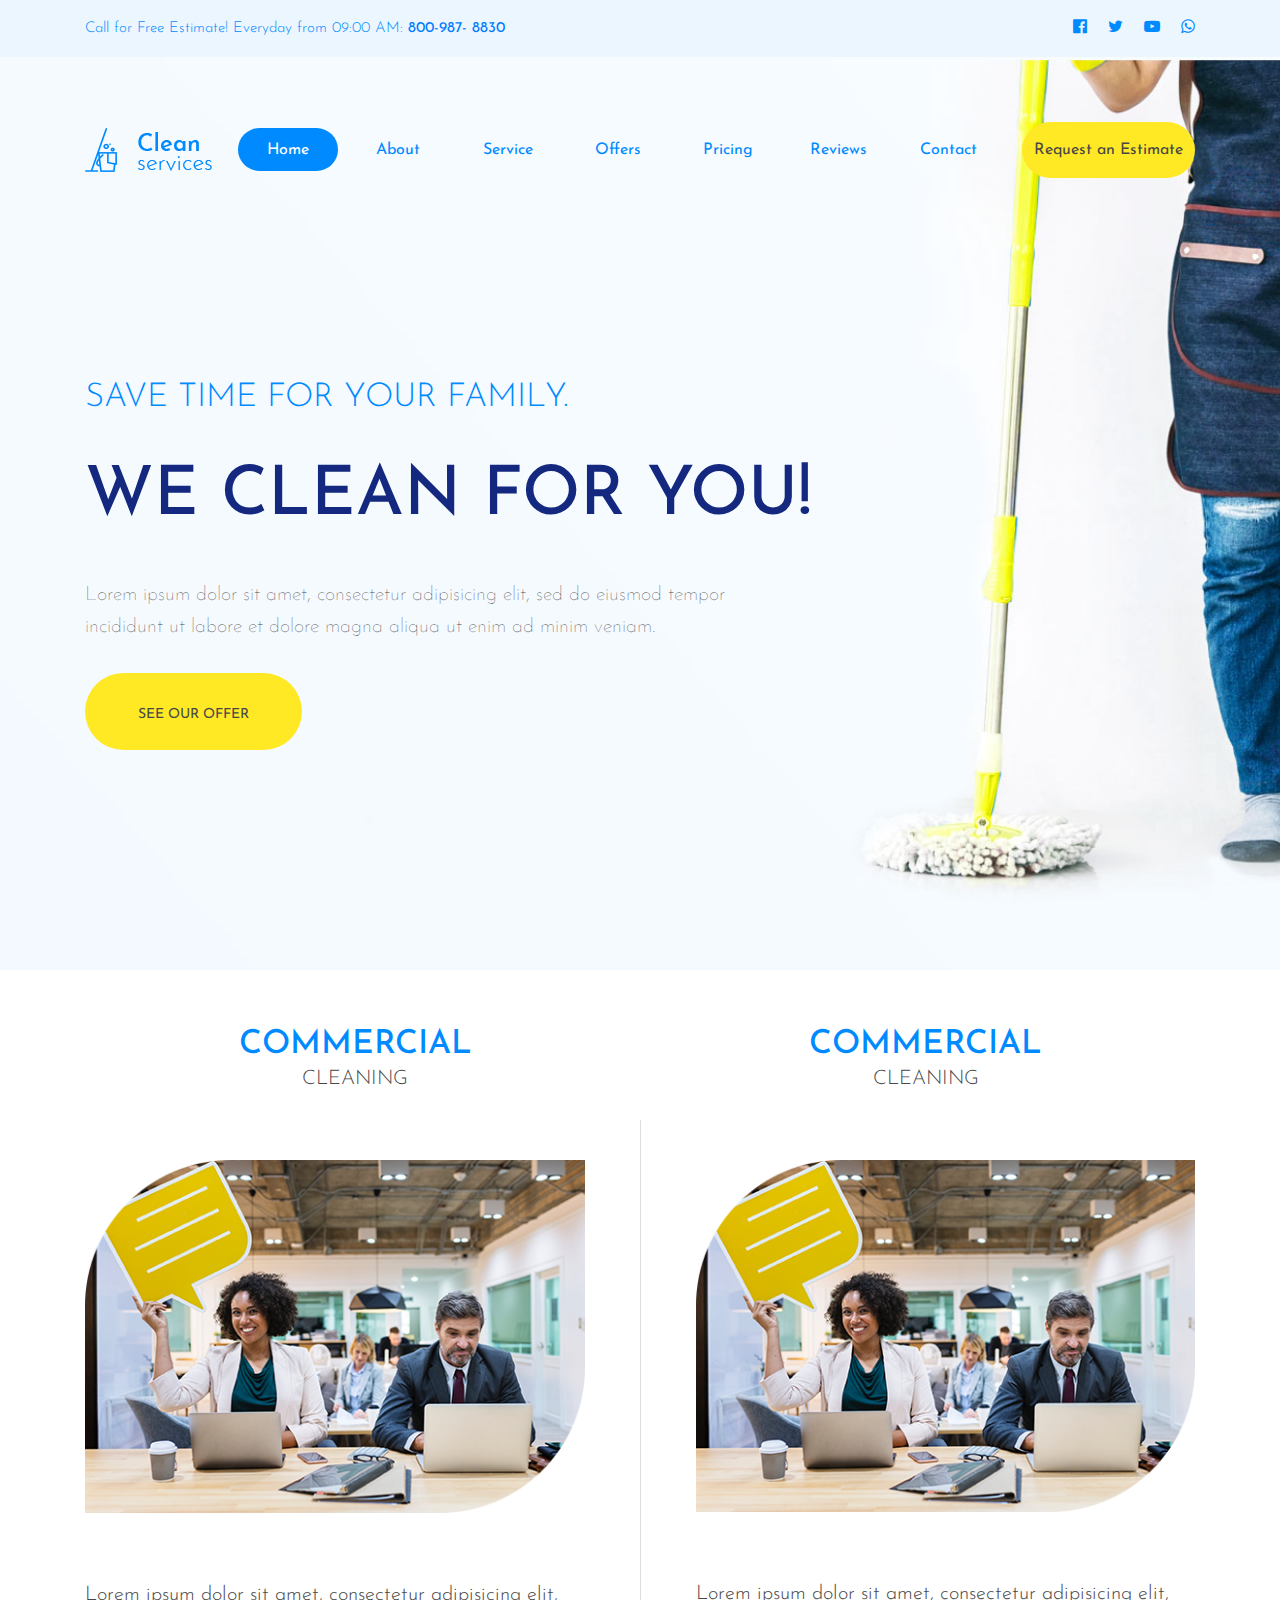
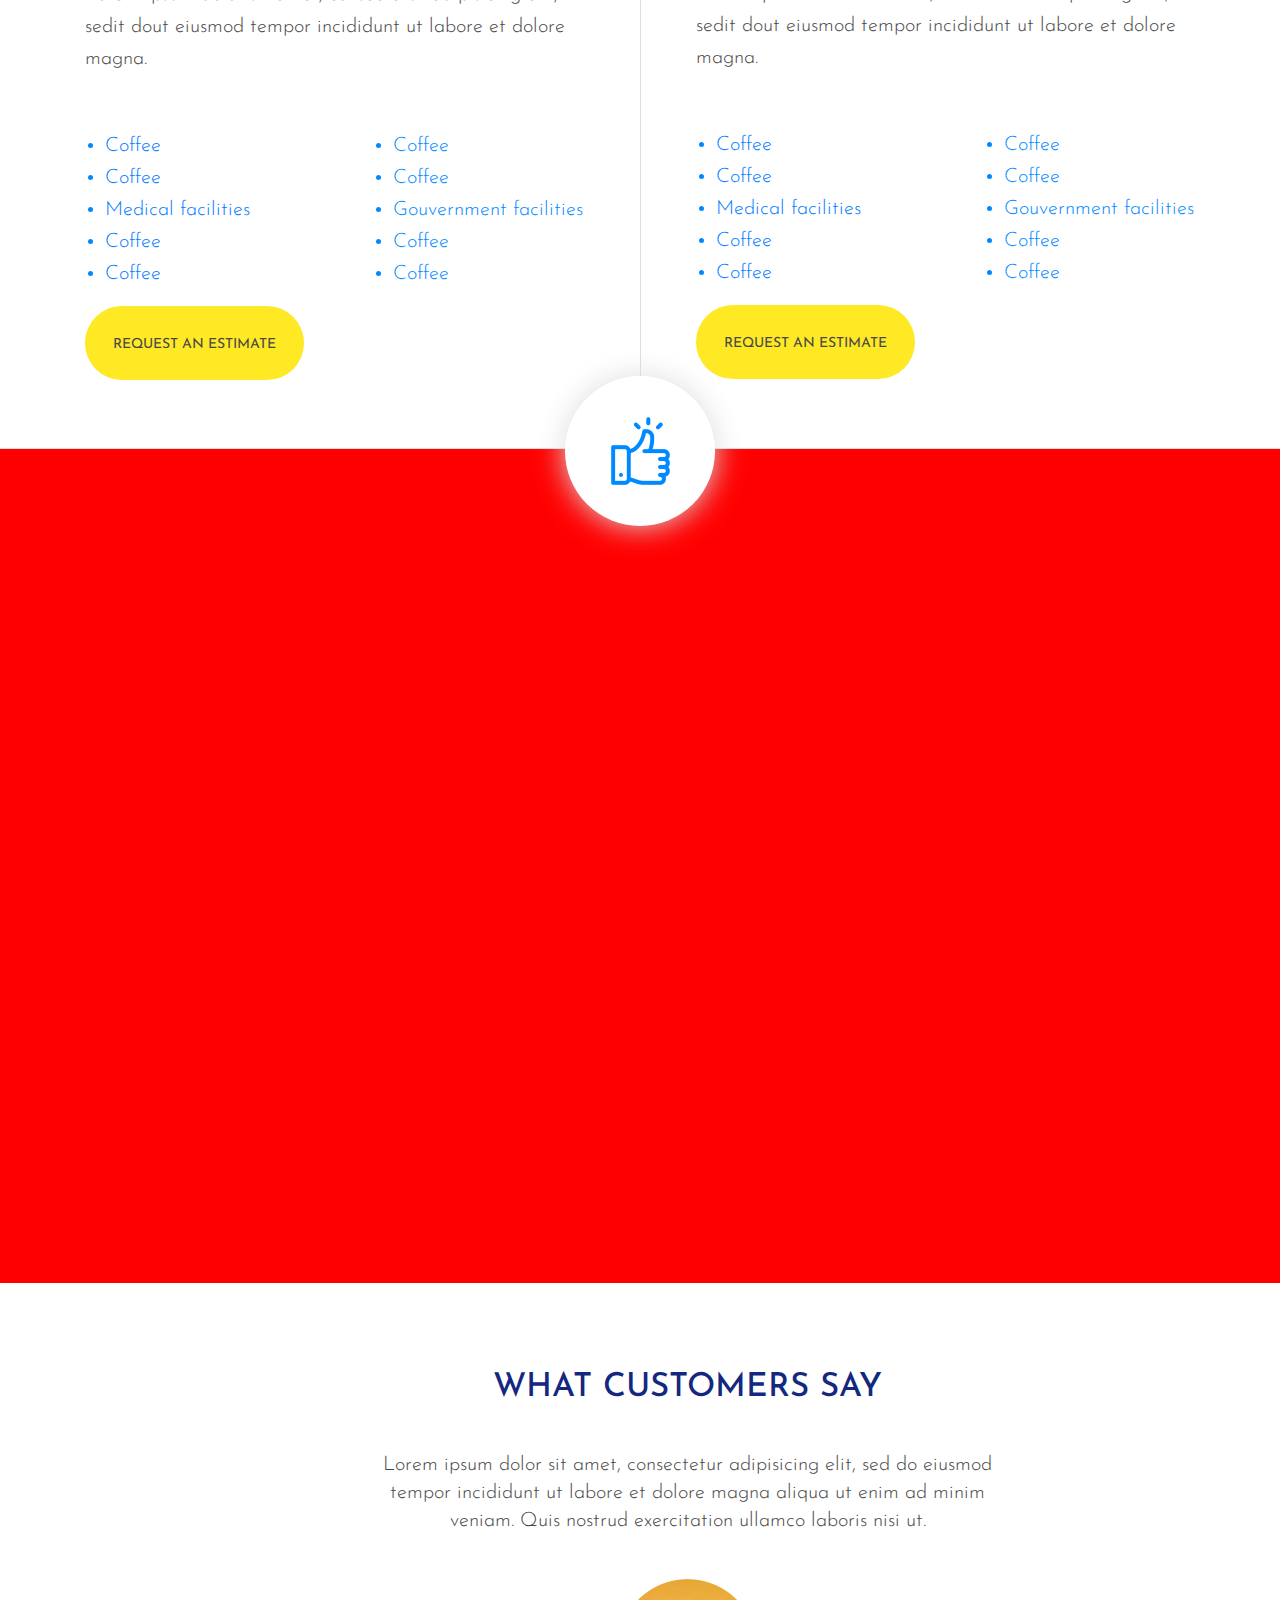
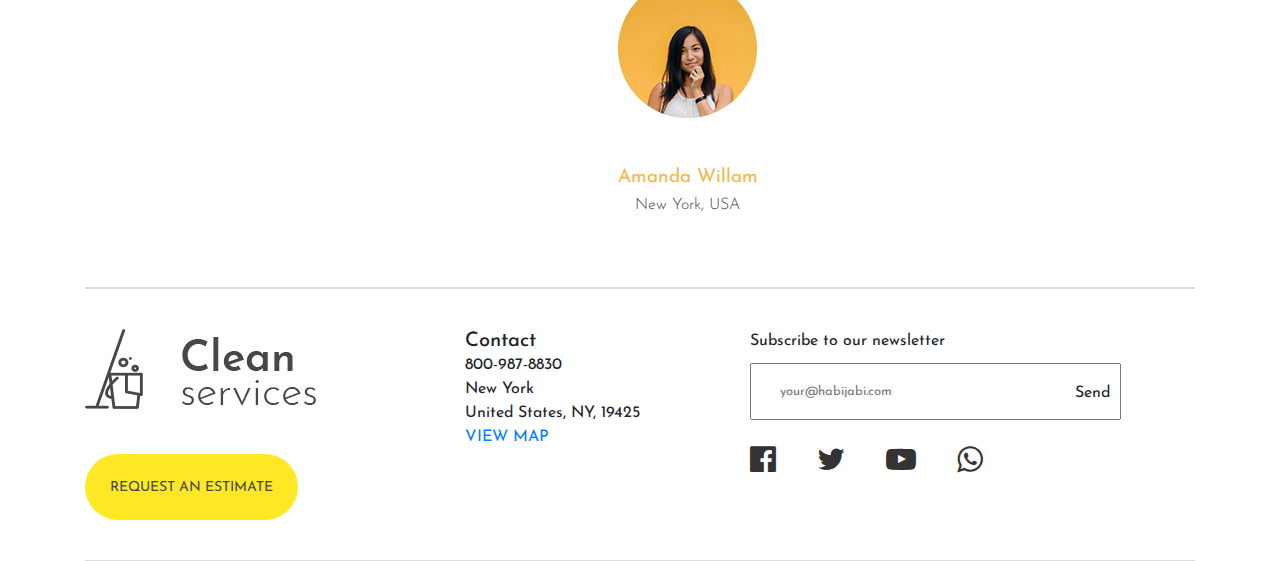
<file: web_design_project1/index.html>
<!DOCTYPE html>
<html lang="en">
	<head>
		<meta charset="UTF-8">
		<meta name="viewport" content="width=device-width, initial-scale=1.0">
		<title>Clean Serive | HTML Website</title>
		<link rel="stylesheet" href="css/font-awesome.min.css">
		<link rel="stylesheet" href="css/bootstrap.min.css">
		<link rel="stylesheet" href="css/style.css">
	</head>
	<body>
		<div class="top_bar">
			<div class="container">
				<div class="row">
					<div class="col-md-6">
						<span>Call for Free Estimate! Everyday from 09:00 AM: <a href="">800-987- 8830</a></span>
					</div>
					<div class="col-md-6">
						<div class="top_social text-right">
							<a href="#"><i class="fa fa-facebook-official" aria-hidden="true"></i></a>
							<a href="#"><i class="fa fa-twitter" aria-hidden="true"></i></a>
							<a href="#"><i class="fa fa-youtube-play" aria-hidden="true"></i></a>
							<a href="#"><i class="fa fa-whatsapp" aria-hidden="true"></i></a>
						</div>
					</div>
				</div>
			</div>
		</div>
		<!-- Topbar End -->
		<header class="header_part">
			<div class="main_menu">
				<nav class="navbar navbar-expand-lg navbar-light">
					<div class="container">
						<a class="navbar-brand" href="#">
							<img src="images/logo.png" alt="logo">
						</a>
						<button class="navbar-toggler" type="button" data-toggle="collapse" data-target="#navbarSupportedContent" aria-controls="navbarSupportedContent" aria-expanded="false" aria-label="Toggle navigation">
						<span class="navbar-toggler-icon"></span>
						</button>
						<div class="collapse navbar-collapse" id="navbarSupportedContent">
							<ul class="navbar-nav mr-auto">
								<li class="nav-item active">
									<a class="nav-link" href="#">Home <span class="sr-only">(current)</span></a>
								</li>
								<li class="nav-item">
									<a class="nav-link" href="#">About</a>
								</li>
								<li class="nav-item">
									<a class="nav-link" href="#">Service</a>
								</li>
								<li class="nav-item">
									<a class="nav-link" href="#">Offers</a>
								</li>
								<li class="nav-item"9>
									<a class="nav-link" href="#">Pricing</a>
								</li>
								
								<li class="nav-item">
									<a class="nav-link" href="#">Reviews</a>
								</li>
								<li class="nav-item">
									<a class="nav-link" href="#">Contact</a>
								</li>
							</ul>
							<form class="form-inline my-2 my-lg-0">
								<a href="#" class="req_btn my-2 my-sm-0" type="submit">Request an Estimate</a>
							</form>
						</div>
					</div>
				</nav>
			</div>
			<div class="header_content">
				<div class="container">
					<h2>SAVE TIME FOR YOUR FAMILY.</h2>
					<h1>WE CLEAN FOR YOU!</h1>
					<p>Lorem ipsum dolor sit amet, consectetur adipisicing elit, sed do eiusmod tempor <br>incididunt ut labore et dolore magna aliqua ut enim ad minim veniam.</p>
					<a class="offer_btn" href="#">SEE OUR OFFER</a>
				</div>
			</div>
		</header>
		<!-- Header Complete -->
		<section class="about_part">
			<div class="container">
				<div class="row">
					<div class="col-md-6 ">
						<div class="about_left_item ">
							<div class="ab_common_heading text-center">
								<h2>COMMERCIAL</h2>
								<span>CLEANING</span>
							</div>
							<div class="ab-con pad_right">
								<img class="img-fluid w-100" src="images/about-left.png" alt="ableft">
								<p>Lorem ipsum dolor sit amet, consectetur adipisicing elit, sedit dout eiusmod tempor incididunt ut labore et dolore magna.</p>
								<div class="abou_menu">
									
									<div class="row">
										<div class="col-md-6">
											<ul class="ableft_menu">
												<li><a href="#">Coffee</a></li>
												<li><a href="#">Coffee</a></li>
												<li><a href="#">Medical facilities</a></li>
												<li><a href="#">Coffee</a></li>
												<li><a href="#">Coffee</a></li>
												
											</ul>
										</div>
										<div class="col-md-6">
											<ul class="abright_menu">
												<li><a href="#">Coffee</a></li>
												<li><a href="#">Coffee</a></li>
												<li><a href="#">Gouvernment facilities</a></li>
												<li><a href="#">Coffee</a></li>
												<li><a href="#">Coffee</a></li>
												
											</ul>
										</div>
									</div>
								</div>
								<div class="about_btn">
									<a href="#" class="req_btn my-2 my-sm-0" type="submit">Request an Estimate</a>
								</div>
							</div>
						</div>
					</div>
					<div class="col-md-6 pl-3">
						<div class="about_left_item">
							<div class="ab_common_heading text-center">
								<h2>COMMERCIAL</h2>
								<span>CLEANING</span>
							</div>
							<div class="ab-con pad_left">
								<img class="img-fluid w-100" src="images/about-left.png" alt="ableft">
								<p>Lorem ipsum dolor sit amet, consectetur adipisicing elit, sedit dout eiusmod tempor incididunt ut labore et dolore magna.</p>
								<div class="abou_menu">
									
									<div class="row">
										<div class="col-md-6">
											<ul class="ableft_menu">
												<li><a href="#">Coffee</a></li>
												<li><a href="#">Coffee</a></li>
												<li><a href="#">Medical facilities</a></li>
												<li><a href="#">Coffee</a></li>
												<li><a href="#">Coffee</a></li>
												
											</ul>
										</div>
										<div class="col-md-6">
											<ul class="abright_menu">
												<li><a href="#">Coffee</a></li>
												<li><a href="#">Coffee</a></li>
												<li><a href="#">Gouvernment facilities</a></li>
												<li><a href="#">Coffee</a></li>
												<li><a href="#">Coffee</a></li>
												
											</ul>
										</div>
									</div>
								</div>
								<div class="about_btn">
									<a href="#" class="req_btn my-2 my-sm-0" type="submit">Request an Estimate</a>
								</div>
							</div>
						</div>
					</div>
				</div>
				<div class="boder_right"></div>
				<div class="like_icon">
					<img src="images/like-icon.png" alt="">
				</div>
			</div>
		</section>

		<!-- About End -->
		<section class="why_part">
			
		</section>

		<!-- Testimonial Part Start -->
		<section class="testimonial_part">
			<div class="testi_overlay">
				<div class="container">
					<div class="row">
						<div class="col-md-7 offset-md-3">
							<div class="testi_part">
								<h2>WHAT CUSTOMERS SAY</h2>
								<p>Lorem ipsum dolor sit amet, consectetur adipisicing elit, sed do eiusmod tempor incididunt ut labore et dolore magna aliqua ut enim ad minim veniam. Quis nostrud exercitation ullamco laboris nisi ut.</p>
								<div class="testi_info">
									<img src="images/testimonials.png" alt="testimonials">
									<a href="#">Amanda Willam</a>
									<span>New York, USA</span>
								</div>
							</div>
						</div>
					</div>
				</div>
			</div>
		</section>

		<footer>
			<div class="container">
				<div class="ftop">
					<div class="row">
						<div class="col-md-4">
							<div class="f_left">
								<img src="images/flogo.png" alt="">
								<a class="frbtn" href="">Request an Estimate</a>
							</form>
							</div>
						</div>
						<div class="col-md-3">
							<div class="fcontact">
								<h5>Contact</h5>
								<span>
									800-987-8830 <br>
									New York <br>
									United States, NY, 19425 <br>
									<a href="">VIEW MAP</a>
								</span>
							</div>
						</div>
						<div class="col-md-5">
							<div class="f_right">
								<span>Subscribe to our newsletter</span><br>
								<span class="pttttt">Send</span>
								<input type="text" placeholder="your@habijabi.com">
								<div class="social">
									<a href="#"><i class="fa fa-facebook-official" aria-hidden="true"></i></a>
									<a href="#"><i class="fa fa-twitter" aria-hidden="true"></i></a>
									<a href="#"><i class="fa fa-youtube-play" aria-hidden="true"></i></a>
									<a href="#"><i class="fa fa-whatsapp" aria-hidden="true"></i></a>
								</div>
							</div>
						</div>
					</div>
				</div>
				<div class="fbtm"></div>
			</div>
		</footer>	


		<!-- Optional JS -->
		<script src="js/jquery-3.5.1.min.js"></script>
		<script src="js/popper.min.js"></script>
		<script src="js/bootstrap.min.js"></script>
	</body>
</html>
</file>
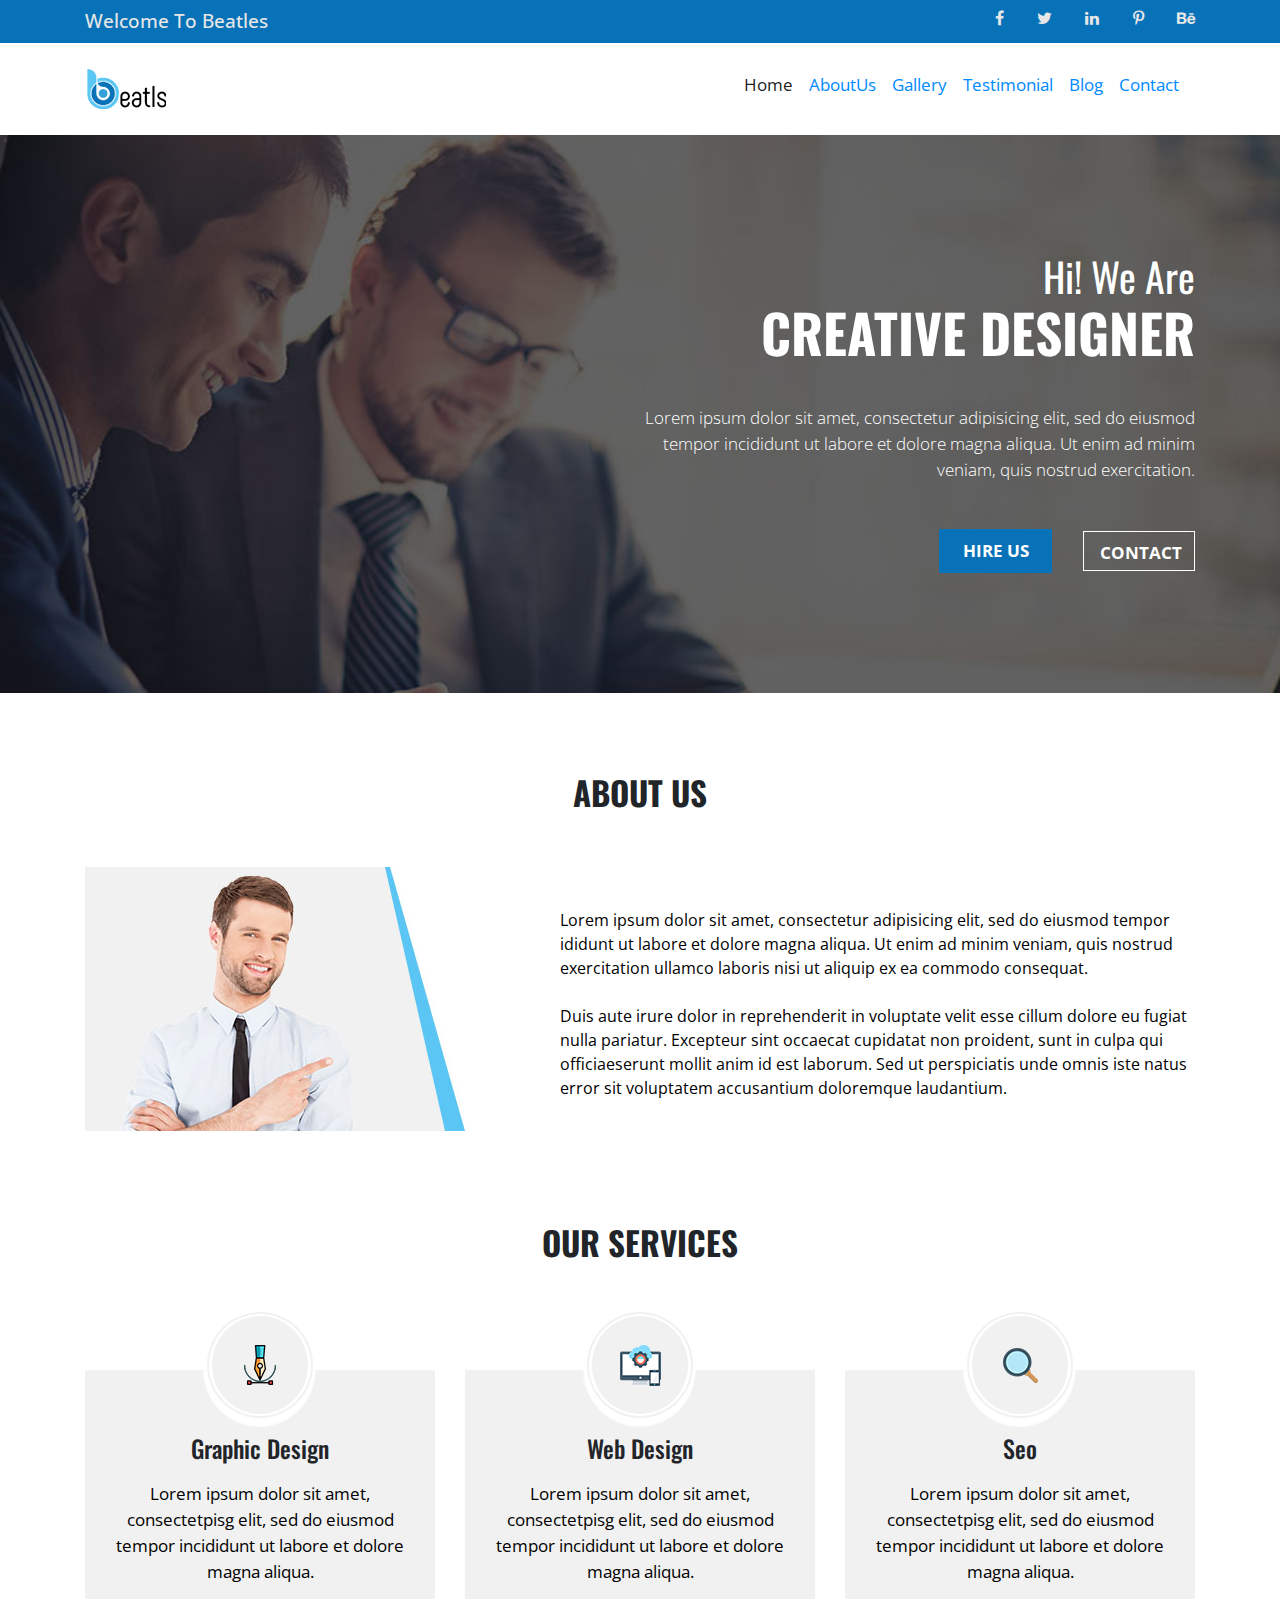
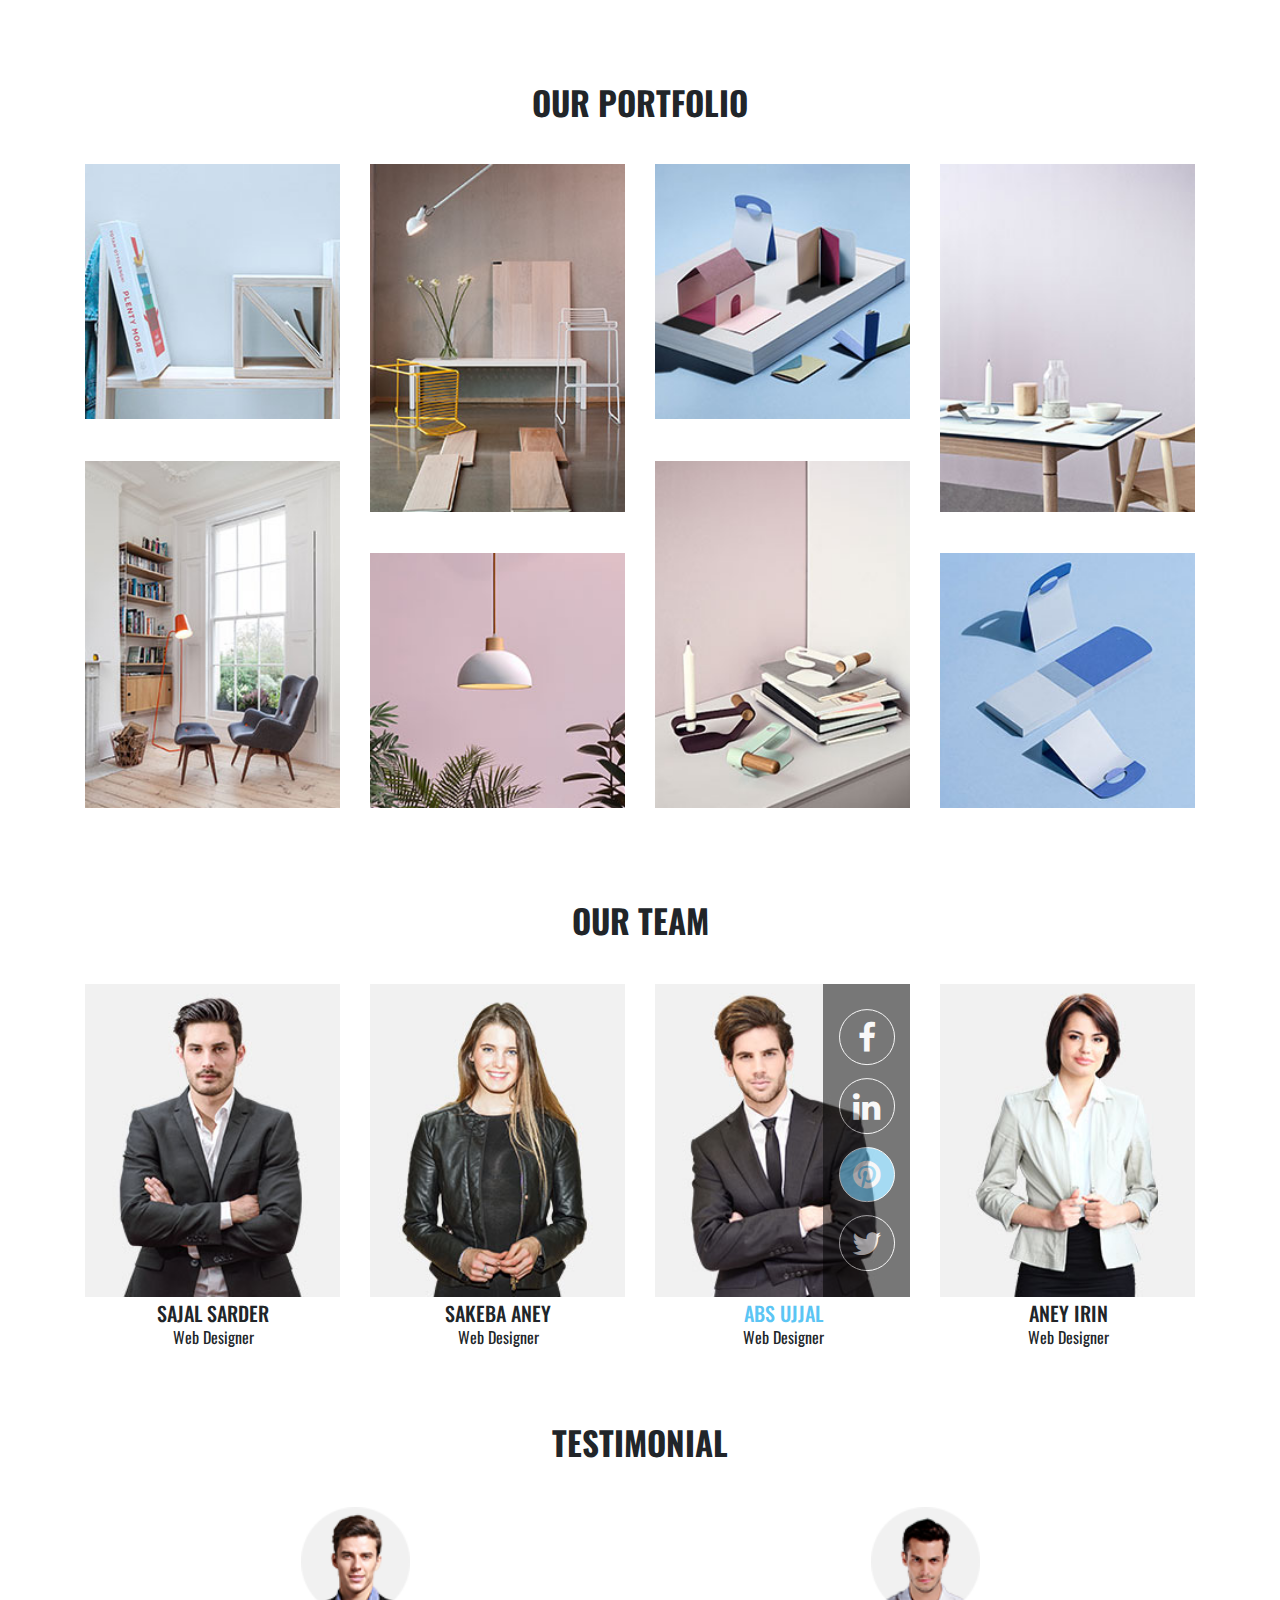
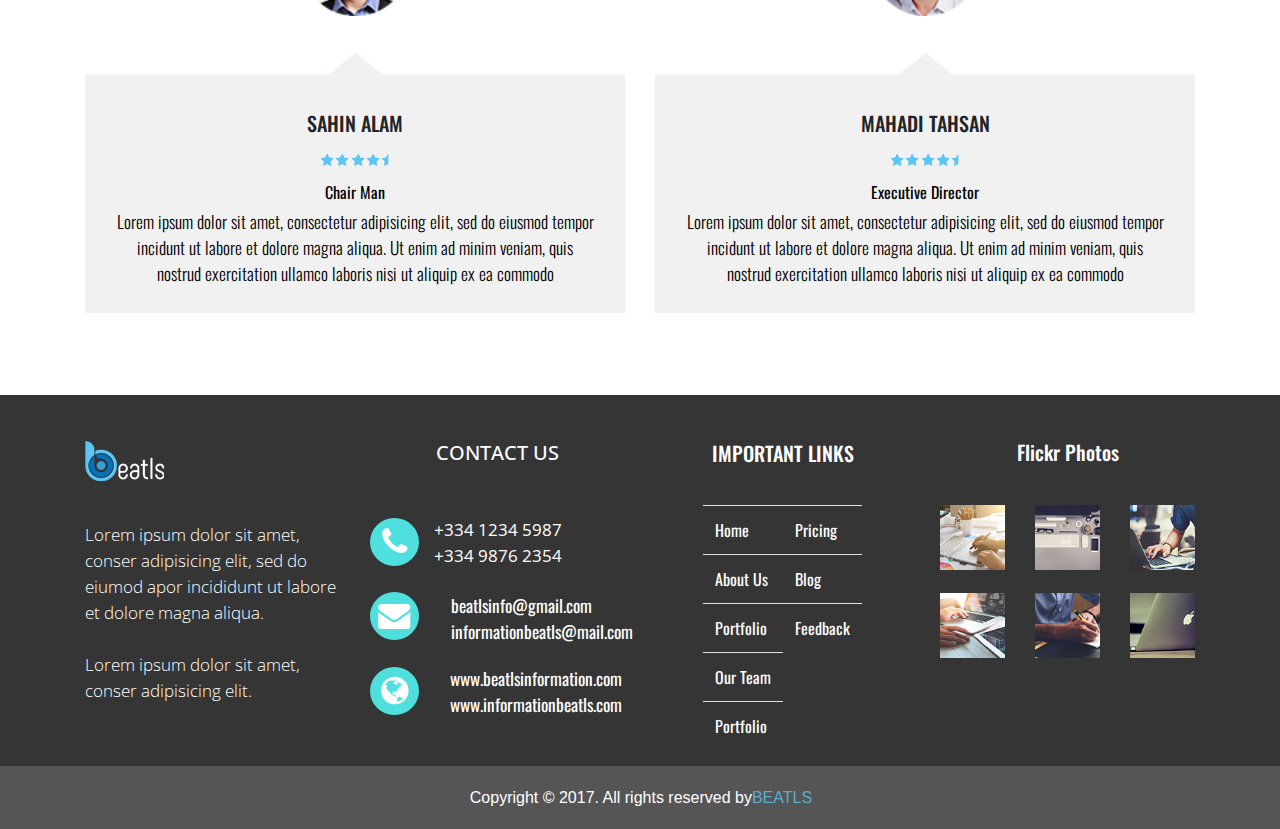
<file: web_design_project2/index.html>
<!DOCTYPE html>
<html lang="en">
  <head>
    <!-- Required meta tags -->
    <meta charset="utf-8">
    <meta name="viewport" content="width=device-width, initial-scale=1, shrink-to-fit=no">

    <!-- Bootstrap CSS -->
    <link href="https://fonts.googleapis.com/css2?family=Open+Sans:wght@300;400&family=Oswald:wght@300;400;500&display=swap" rel="stylesheet">
    <link href="https://fonts.googleapis.com/css2?family=Oswald:wght@700&display=swap" rel="stylesheet">
     
    <link rel="stylesheet" href="css/bootstrap.min.css">
    <link rel="stylesheet" href="css/font-awesome.min.css">
    <link href="https://fonts.googleapis.com/css2?family=Oswald:wght@500&display=swap" rel="stylesheet">
     <link rel="stylesheet" href="css/responsive.css">
    
    <link rel="stylesheet" href="css/style.css">

    <title>WebProject</title>
  </head>
  <body>
    <!-- topbar start -->
    
      <div class="top_bar">
        <div class="container">
         <div class="row">
           <div class="col-md-6">
             <div class="welcome welcome1">
               <h6>Welcome To Beatles</h6>
             </div>
           </div>
           <!--  -->
                
           <!--  -->
             <div class="col-md-6">
              <div class="top_icons text-right chuka">
                <i class="fa fa-facebook" aria-hidden="true"></i>
                <i class="fa fa-twitter" aria-hidden="true"></i>
                  <i class="fa fa-linkedin linkedin active" aria-hidden="true"></i>
                
                <i class="fa fa-pinterest-p" aria-hidden="true"></i>
                <i class="fa fa-behance" aria-hidden="true"></i>

              </div> 
            </div>

         </div>
        </div>
       
      </div>
   
   <!-- top bar end -->

   <!-- menu bar start -->
             <header class="header_part">
      <div class="main_menu">
        <nav class="navbar navbar-expand-lg navbar-light">
          <div class="container">
            <div class="row">
              <div class="col-md-6">
            <a class="navbar-brand ll" href="#">
              <img src="images/logo.png" alt="logo">
            </a>
            <button class="navbar-toggler" type="button" data-toggle="collapse" data-target="#navbarSupportedContent" aria-controls="navbarSupportedContent" aria-expanded="false" aria-label="Toggle navigation">
            <span class="navbar-toggler-icon"></span>
            </button>
            </div>
            <div class="col-md-6">
            <div class="collapse navbar-collapse jj " id="navbarSupportedContent">
              <ul class="navbar-nav ">
                <li class="nav-item active ">
                  <a class="nav-link" href="#">Home <span class="sr-only">(current)</span></a>
                </li>
                <li class="nav-item">
                  <a class="nav-link" href="#">AboutUs</a>
                </li>
                <li class="nav-item">
                  <a class="nav-link" href="#">Gallery</a>
                </li>
                <li class="nav-item">
                  <a class="nav-link" href="#">Testimonial</a>
                </li>
                <li class="nav-item">
                  <a class="nav-link" href="#">Blog</a>
                </li>
                
                <li class="nav-item">
                  <a class="nav-link " href="#">Contact</a>
                </li>
               
              </ul>
             
              </div>
            </div>
            </div>
          </div>
        </nav>
      </div>
    </header>
   
    <!-- menu bar end -->
    <!-- banner start -->
    <div class="banner">
      <div class="uu">
    <div class="container">
     <div class="slider">
        <h2>Hi! We Are</h2>
        <h1>CREATIVE DESIGNER</h1>
         <p>Lorem ipsum dolor sit amet, consectetur adipisicing elit, sed do eiusmod <br>tempor incididunt ut labore et dolore magna aliqua. Ut enim ad minim <br>veniam, quis nostrud exercitation.</p> 
         <div class="button">
           <button type="button" class="btn btn-primary btn-lg change">HIRE US</button>
<button type="button" class="btn btn-secondary btn-lg">CONTACT</button>
         </div>
         </div> 
          </div>
         </div>
         </div>
       
     


        <!-- banner end -->
        <!-- about us start -->
        <section class="about_us ">
          <h2>ABOUT US</h2>
        <div class="container">
          <div class="row">
            <div class="col-md-5">
              <div class="hey_buddy  ">
                <img src="images/buddy.jpg " class="us" alt="">
              </div>
              
            </div>
            <div class="col-md-7">
              <div class="text_about text_about1">
                <p>
                  Lorem ipsum dolor sit amet, consectetur adipisicing elit, sed do eiusmod tempor ididunt ut labore et dolore magna aliqua. Ut enim ad minim veniam, quis nostrud exercitation ullamco laboris nisi ut aliquip ex ea commodo consequat.<br><br>

Duis aute irure dolor in reprehenderit in voluptate velit esse cillum dolore eu fugiat nulla pariatur. Excepteur sint occaecat cupidatat non proident, sunt in culpa qui officiaeserunt mollit anim id est laborum. Sed ut perspiciatis unde omnis iste natus error sit voluptatem accusantium doloremque laudantium.
                </p>
              </div>
            </div>
          </div>
        </div>
       
        </section>
                <!-- about us end -->
   <!-- our services start -->
   <div class="our_services"> 
    <h2>OUR SERVICES</h2>
    <div class="container"> 
      <div class="row"> 
<div class="col-lg-4 col-md-4 col-sm-12"> 
  <div class="goltu11  g__change uiu">
 <div class="goltu1"> 
   <div class="elipse1">
     <div class="box">
       <img src="images/icon1.png" alt="">
     </div>
   </div>
   
 </div>
 <div class="graphic"> 
<h4>Graphic Design</h4>
   <p >Lorem ipsum dolor sit amet, consectetpisg elit, sed do eiusmod tempor incididunt ut labore et dolore magna aliqua.</p>
  
 </div> 
 </div>
</div>
<div class="col-lg-4 col-md-4 col-sm-12"> 
   <div class="goltu22 g__change uiu"> 
 <div class="goltu2 "> 
   <div class="elipse2">
     <div class="box1">
        <img src="images/icon2.png" alt="">
     </div>
   </div>
   
 </div>
 <div class="web"> 
<h4>Web Design</h4>
   <p>Lorem ipsum dolor sit amet, consectetpisg elit, sed do eiusmod tempor incididunt ut labore et dolore magna aliqua.</p>
  
 </div> 
</div>
</div>
<div class="col-lg-4 col-md-4 col-sm-12">
 <div class="goltu33 g__change kkr uiu"> 
 <div class="goltu3"> 
   <div class="elipse3">
     <div class="box2">
       <img src="images/icon3.png" alt="">
     </div>
   </div>
   
 </div>
 <div class="seo"> 
<h4>Seo</h4>
   <p>Lorem ipsum dolor sit amet, consectetpisg elit, sed do eiusmod tempor incididunt ut labore et dolore magna aliqua.
   </p>
  
 </div> 
</div>
</div>
</div>
</div>
</div>
             

                  <!-- our services end -->
<!-- Our portfolio start -->
<div class="our_portfolio">
  <h2>OUR PORTFOLIO</h2>
 
 
  <div class="container">
    <div class="row">
      <div class="col-lg-3 col-md-6">

   <div align="center">
    <div>
        <div class="port">
            <img class="img-fluid w-100" src="images/pic1.jpg" alt="Avatar" class="image">
            <div class="overlay overlayTop lkl iuy" >
                <div class="text">
                  <img  class="img-fluid w-100" src="images/iconhover.png" alt="">
                </div>
            </div>
        </div>
        
    </div>

</div>
      </div>
      <div class="col-lg-3 col-md-6">
        <div align="center">
    
    <div>
        <div class="port">
            <img class="img-fluid w-100" src="images/pic3.jpg" alt="Avatar" class="image">
            <div class="overlay overlayTop overlayTop1 trt trt1 trt2" >
                <div class="text">
                  <img  class="img-fluid w-100" src="images/iconhover.png" alt="">
                </div>
            </div>
        </div>
        
    </div>

</div>
      </div>
        <div class="col-lg-3 col-md-6">
          
          <div align="center">
    
    <div>
        <div class="port">
            <img class="img-fluid w-100" src="images/pic5.jpg" alt="Avatar" class="image">
            <div class="overlay overlayTop overlaychange" >
                <div class="text">
                  <img  class="img-fluid w-100" src="images/iconhover.png" alt="">
                </div>
            </div>
        </div>
        
    </div>

</div>

        </div>
        <div class="col-lg-3 col-md-6">
          <div align="center">
    
    <div>
        <div class="port">
            <img class="img-fluid w-100" src="images/pic-7.jpg" alt="Avatar" class="image">
            <div class="overlay overlayTop overlayTop1 overlaych" >
                <div class="text">
                  <img  class="img-fluid w-100" src="images/iconhover.png" alt="">
                </div>
            </div>
        </div>
        
    </div>

</div>
        </div>
     
</div>
  <div class="row">
    
    <div class="col-lg-3 col-md-6">
      <div align="center">
    
    <div>
        <div class="port">
            <img class="img-fluid w-100 change1" src="images/pic2.jpg" alt="Avatar" class="image">
            <div class="overlay overlayTop overlayTop2 overlaych1" >
                <div class="text">
                  <img  class="img-fluid w-100" src="images/iconhover.png" alt="">
                </div>
            </div>
        </div>
        
    </div>

</div>
    </div>
    
    <div class="col-lg-3 col-md-6">
     <div align="center">
    
    <div>
        <div class="port">
            <img class="img-fluid w-100" src="images/pic4.jpg" alt="Avatar" class="image">
            <div class="overlay overlayTop overy" >
                <div class="text">
                  <img  class="img-fluid w-100" src="images/iconhover.png" alt="">
                </div>
            </div>
        </div>
        
    </div>

</div>
    </div>
    <div class="col-lg-3 col-md-6">
      <div align="center">
    
    <div>
        <div class="port">
            <img class="img-fluid w-100 change1" src="images/pic-6.jpg" alt="Avatar" class="image">
            <div class="overlay  overlayTop2  overlaych1" >
                <div class="text">
                  <img  class="img-fluid w-100" src="images/iconhover.png" alt="">
                </div>
            </div>
        </div>
        
    </div>

</div>
    </div>
    <div class="col-lg-3 col-md-6">
      <div align="center">
    
    <div>
        <div class="port">
            <img class="img-fluid w-100" src="images/pic-8.jpg" alt="Avatar" class="image">
            <div class="overlay overlayTop overlaychange overy" >
                <div class="text">
                  <img  class="img-fluid w-100" src="images/iconhover.png" alt="">
                </div>
            </div>
        </div>
        
    </div>

</div>
    </div>
  </div>
    </div>
  </div>

<!-- Our portfolio end -->
<!-- our team start -->
 <div class="our_team" id="oo">
  <h2>OUR TEAM</h2>
   
  <div class="container">
    <div class="row">
      <div class=" col-lg-3 col-md-6 col-sm-6 col-12">
        <div align="center">
    <div>
        
        <div class="describe ">
            <img class="img-fluid w-100" src="images/member1.jpg" alt="Avatar" class="image">
            <div class="overlay overlayRight over1">
                 <div class="text ">
                  <div class="kk1 mm">
                    <div class="crcll1 ">
                    </div>
                     <div class="ut">
                       <i class="fa fa-facebook fa-2x" aria-hidden="true"></i>
                       </div>
                     </div>
                     <div class="kk1 jj ">
                        <div class="crcll1 ">
                    </div>
                     <div class="ut">
                       <i class="fa fa-linkedin fa-2x " aria-hidden="true"></i>
                       </div>
                       </div>
                       <div class="kk1 ll">
                        <div class="crcll1   pinta">
                    </div>
                     <div class="ut">
                       <i class="fa fa-pinterest fa-2x " aria-hidden="true"></i>
                       </div>
                       </div>
                       <div class="kk1 vv">
                        <div class="crcll1 ">
                    </div>
                     <div class="ut">
                       <i class="fa fa-twitter fa-2x" aria-hidden="true"></i>
                       </div>
                     </div>
                     </div>

            </div>
            <h5>SAJAL SARDER</h5>
             <span>Web Designer</span>
        </div> 
</div>
<div>   
</div>
</div>
         
        
       
      </div>
      <div class="col-lg-3 col-md-6 col-sm-6 col-12">
               <div align="center" >
    <div>
        
        <div class="describe active">
            <img  class="img-fluid w-100" src="images/member2.jpg" alt="Avatar" class="image">
            <div class="overlay overlayRight over1">
                <div class="text ">
                  <div class="kk1 mm">
                    <div class="crcll1 ">
                    </div>
                     <div class="ut">
                       <i class="fa fa-facebook fa-2x" aria-hidden="true"></i>
                       </div>
                     </div>
                     <div class="kk1 jj ">
                        <div class="crcll1 ">
                    </div>
                     <div class="ut">
                       <i class="fa fa-linkedin fa-2x " aria-hidden="true"></i>
                       </div>
                       </div>
                       <div class="kk1 ll">
                        <div class="crcll1   pinta">
                    </div>
                     <div class="ut">
                       <i class="fa fa-pinterest fa-2x " aria-hidden="true"></i>
                       </div>
                       </div>
                       <div class="kk1 vv">
                        <div class="crcll1 ">
                    </div>
                     <div class="ut">
                       <i class="fa fa-twitter fa-2x" aria-hidden="true"></i>
                       </div>
                     </div>
                     </div>

            </div>
            <h5>SAKEBA ANEY</h5>
             <span>Web Designer</span>
        </div> 
</div>
<div>   
</div>

</div>
        
        
      </div>
      <div class="col-lg-3 col-md-6 col-sm-6 col-12">
              <div align="center">
    <div>
        
        <div class="describe nohover">
            <img class="img-fluid w-100" src="images/member3.jpg" alt="Avatar" class="image">
            <div class="overlay yty overlayRight over1">
                <div class="text ">
                  <div class="kk1 mm">
                    <div class="crcll1 ">
                    </div>
                     <div class="ut">
                       <i class="fa fa-facebook fa-2x" aria-hidden="true"></i>
                       </div>
                     </div>
                     <div class="kk1 jj ">
                        <div class="crcll1 ">
                    </div>
                     <div class="ut">
                       <i class="fa fa-linkedin fa-2x " aria-hidden="true"></i>
                       </div>
                       </div>
                       <div class="kk1 ll">
                        <div class="crcll1   pinta">
                    </div>
                     <div class="ut">
                       <i class="fa fa-pinterest fa-2x " aria-hidden="true"></i>
                       </div>
                       </div>
                       <div class="kk1 vv">
                        <div class="crcll1 ">
                    </div>
                     <div class="ut">
                       <i class="fa fa-twitter fa-2x" aria-hidden="true"></i>
                       </div>
                     </div>
                     </div>


            </div>
            <h5>ABS UJJAL</h5>
             <span>Web Designer</span>
        </div> 
</div>
<div>   
</div>
</div>
        
      </div>
      <div class="col-lg-3 col-md-6 col-sm-6 col-12">
              <div align="center">
    <div>
        
        <div class="describe">
            <img class="img-fluid w-100" src="images/member4.jpg" alt="Avatar" class="image">
            <div class="overlay overlayRight over1">
                <div class="text ">
                  <div class="kk1 mm">
                    <div class="crcll1 ">
                    </div>
                     <div class="ut">
                       <i class="fa fa-facebook fa-2x" aria-hidden="true"></i>
                       </div>
                     </div>
                     <div class="kk1 jj ">
                        <div class="crcll1 ">
                    </div>
                     <div class="ut">
                       <i class="fa fa-linkedin fa-2x " aria-hidden="true"></i>
                       </div>
                       </div>
                       <div class="kk1 ll">
                        <div class="crcll1   pinta">
                    </div>
                     <div class="ut">
                       <i class="fa fa-pinterest fa-2x " aria-hidden="true"></i>
                       </div>
                       </div>
                       <div class="kk1 vv">
                        <div class="crcll1 ">
                    </div>
                     <div class="ut">
                       <i class="fa fa-twitter fa-2x" aria-hidden="true"></i>
                       </div>
                     </div>
                     </div>

            </div>
            <h5>ANEY IRIN</h5>
             <span>Web Designer</span>
        </div> 
</div>
<div>   
</div>
</div>
        
      </div>

    </div>
  </div>
  
</div> 
<!-- our team end -->
<!-- Testimonia start -->
 <div class="testimonial"> 
  <h2>TESTIMONIAL</h2>
 <div class="container">  
    <div class="row"> 
    <div class="col-md-6"> 
<div class="ii">
<img   src="images/feed1.png" class="clas  " alt=""> 
</div>    
<div class="review">
         <h5>SAHIN ALAM</h5>
      <div class="rr"> 
        <img  src="images/star.png" alt="">
     </div> 
    <div class="review1 reu1"> 

<span>Chair Man</span>
    <p> Lorem ipsum dolor sit amet, consectetur adipisicing elit, sed do eiusmod tempor incidunt ut labore et dolore magna aliqua. Ut enim ad minim veniam, quis nostrud exercitation ullamco laboris nisi ut aliquip ex ea commodo </p>
    </div>
    </div>
     </div> 
     <div class="col-md-6"> 
      <div class="ii">
       <img  src="images/feed2.png" class="clas" alt="">     </div>
<div class="review">
         <h5>  MAHADI TAHSAN</h5>
      <div class="rr"> 
        <img   src="images/star.png" alt="">
     </div> 
    <div class="review1 reu1"> 

<span>Executive Director</span>
    <p> Lorem ipsum dolor sit amet, consectetur adipisicing elit, sed do eiusmod tempor incidunt ut labore et dolore magna aliqua. Ut enim ad minim veniam, quis nostrud exercitation ullamco laboris nisi ut aliquip ex ea commodo </p>
    </div>
    </div>
       </div>
   </div>
</div>

  
  </div> 

<!-- Testimonia end -->
<!-- info_part start -->
<div class="info_part"> 
<div class="container"> 
 <div class="row">

  <div class="col-lg-3 col-md-6 col-sm-6 col-12"> 
    <div class="1st "> 
<img src="images/logo2.png"  class="er" alt="">
    </div>
    <div class="beatles"> 
    <p>Lorem ipsum dolor sit amet, conser adipisicing elit, sed do eiumod apor incididunt ut labore et dolore magna aliqua.<br><br>
    Lorem ipsum dolor sit amet, conser adipisicing elit.</p>
    </div>
   </div>
  <div class="col-lg-3 col-md-6 col-sm-6 col-12">

  <div class="contact con">
    <h5>CONTACT US</h5>
   <div class="box uit">
     <i class="fa fa-phone fa-2x center" aria-hidden="true"></i>
     

   </div>
   <span>+334 1234 5987<br>
+334 9876 2354</span>
  </div>
   <div class="contact1 con">
   <div class="box1">
    <i class="fa fa-envelope fa-2x center" aria-hidden="true"></i>

      </div>
  
   <div class="span">
   <span>beatlsinfo@gmail.com<br>
informationbeatls@mail.com</span>
</div>
</div>
  <div class="contact2 con">
   <div class="box2">
     <i class="fa fa-globe fa-2x center" aria-hidden="true"></i>

   </div>
   <div class="span">
   <span>www.beatlsinformation.com<br>
www.informationbeatls.com</span>
</div>
</div>

  </div>
  <div class="col-lg-3 col-md-6 col-sm-6 col-12">
     <div class="important_links">
      <h5>IMPORTANT LINKS</h5>
      <div class="table">
        <table>
          <tr>
            <td>
              <a href="#" title="">Home</a>
            </td>
            <td><a href="#" title="">Pricing</a>
            </td>
          </tr>
           <tr>
            <td>
              <a href="#" title="">About Us</a>
            </td>
            <td>
              <a href="#" title="">Blog</a>
            </td>
          </tr>
            <tr>
              <td>
                <a href="#" title="">Portfolio</a>
              </td><td><a href="#" title="">Feedback</a>
              </td>
            </tr>
             <tr>
              <td>
                <a href="#" title="">Our Team</a>
              </td>
            </tr>
              <tr>
                <td>
                  <a href="#" title="">Portfolio</a></td></tr>
        </table>
      </div> 
    </div> 
    
  </div>
<div class="col-lg-3 col-md-6 col-sm-6 col-12">
  <div class="flickr">
    <h5>Flickr Photos</h5>
    <div class="pic">
      <div class="row">
        <div class="col-md-4 col-4">
          <img class="img-fluid w-100"  src="images/flickr1.jpg" alt="">
        </div>
         <div class="col-md-4 col-4">
           <img class="img-fluid w-100"  src="images/flickr2.jpg" alt="">
        </div>
         <div class="col-md-4 col-4">
          <img class="img-fluid w-100"  src="images/flickr3.jpg" alt="">
        </div>
      </div>
      <div class="row">
        <div class="col-md-4 col-4">
          <img class="img-fluid w-100"  src="images/flickr4.jpg" alt="">
        </div>
         <div class="col-md-4 col-4">
           <img class="img-fluid w-100"  src="images/flickr5.jpg" alt="">
        </div>
         <div class="col-md-4 col-4">
          <img class="img-fluid w-100"  src="images/flickr6.jpg" alt="">
        </div>
      </div>
    </div>
  </div>
</div>
   </div>
   <!-- end -->


</div>
</div>

<!-- info_part end -->
<!-- footer start -->
<div class="footer">  
  <div class="text">  
    <span>Copyright © 2017. All rights reserved by <a href="#" title="">BEATLS</a></span>
  </div>
</div>
<!-- footer end -->







    <!-- Optional JavaScript -->
    <!-- jQuery first, then Popper.js, then Bootstrap JS -->
    <script src="js/jquery-3.5.1.min.js"></script>
    <script src="js/popper.min.js"></script>
    <script src="js/bootstrap.min.js"></script>
  </body>
</html>
</file>
<file: web_design_project1/css/style.css>
@import url('https://fonts.googleapis.com/css2?family=Josefin+Sans:wght@300;400;500;600;700&display=swap');
* {
    margin: 0px;
    padding: 0px;
}

ul,
ol {
    list-style: none;
}

img {
    border: none;
    vertical-align: middle;
}

a,
a:hover {
    text-decoration: none;
}

h1,
h2,
h3,
h4,
h5,
h6,
a,
p,
img,
.navbar {
    margin: 0px;
    padding: 0px;
}

body {
    font-family: 'Josefin Sans', sans-serif;
    
}
h2{
	font-size: 33px;
}
/*Common CSS End*/
.header_part{
	background: url('../images/main-banner.jpg');
	background-size: cover;
	background-repeat: no-repeat;
	background-position: top;
	padding-bottom: 220px;
}
.top_bar{
	background: #ecf6fe;
	padding: 16px 0px;
}
.top_bar span{
	color: #008aff;
	font-size: 15px;
	font-weight: 300;
}
.top_bar span a{
	font-weight: 400;
}
.top_social a{
	color: #008aff;
	margin-left: 16px;
}
/*Top Bar End*/
.main_menu{
	padding-top: 65px;
}
.main_menu .nav-item{
	height: 43px;
	width: 100px;
	display: flex;
	justify-content: center;
	align-items: center;
	margin-left: 10px;
}
.main_menu .nav-item .nav-link{
	color: #008aff;
	font-size: 16px;
	
}
.navbar-expand-lg .navbar-nav .nav-link{
	padding-right: 0px;
    padding-left: 0px;
}
.main_menu .nav-item:hover{
	/*color: red;
	background: blue;*/
	background: #008aff;
	color: #fff;
	border-radius: 30px;
}
.main_menu .nav-item:hover .nav-link{
	color: #fff;
}
.main_menu .nav-item.active{
	background: #008aff;
	color: #fff;
	border-radius: 30px;
}
.main_menu .nav-item.active .nav-link{
	color: #fff;
}
.navbar .req_btn{
	color: #474747;
	padding: 16px 12px;
	display: inline-block;
	background: #ffe824;
	border-radius: 30px;
}
.header_content{
	padding-top: 200px;
}
.header_content h2{
	color: #008aff;
	font-size: 33px;
	font-weight: 300;
}
.header_content h1{
	color: #13287e;
	font-size: 68px;
	margin-top: 40px;
}
.header_content p{
	padding: 40px 0px 30px;
	line-height: 32px;
	font-size: 20px;
	color: #474747;
	font-weight: lighter;
}
.offer_btn{
	padding: 29px 51px 23px;
	display: inline-block;
	background: #ffe824;
	font-size: 14px;
	color: #474747;
	border-radius: 40px;
	border: 2px solid transparent;
}
.offer_btn:hover{
	background: transparent;
	border: 2px solid #ffe824;
	color: #474747;
}

/*Header End*/
.about_part{
	position: relative;
	margin: 55px 0px 68px; 
	/*border-bottom: 1px solid #ddd;*/
}
.about_left_item{}
.ab_common_heading h2{
	color: #008aff;
	font-size: 33px;
}
.ab_common_heading span{
	color: #474747;
	font-size: 20px;
	font-weight: 300;

}
.ab-con img {
    padding: 66px 0px;
}
.ab-con p{
	color: #474747;
	font-size: 20px;
	font-weight: 300;
	line-height: 32px;
	padding-bottom: 55px;

}
.ableft_menu,.abright_menu{
	list-style: disc;
	padding-left: 20px;
	color: #008aff;
	font-size: 20px;
}
.ableft_menu,.abright_menu a{
	color: #008aff;
	font-size: 20px;
	font-weight: 300;
	line-height: 32px;
}
.abright_menu{
	padding-left: 43px;
}
.about_btn a{
	color: #474747;
	padding: 28px 28px 25px;
	display: inline-block;
	background: #ffe824;
	border-radius: 56px;
	font-size: 14px;
	font-weight: 400;
	text-transform: uppercase;
}
.pad_right{
	padding-right: 40px!important;
}
.pad_left{
	padding-left: 40px!important;
}
.boder_right {
    border-right: 1px solid #ddd;
    height: 90%;
    position: absolute;
    top: 10%;
    left: 50%;
}
.like_icon{
	height: 150px;
	width: 150px;
	background: #fff;
	box-shadow: 0px 0px 30px #ddd;
	border-radius: 50%;
	display: flex;
	justify-content: center;
	align-items: center;
	position: absolute;
	bottom: -146px;
	left: 50%;
	transform: translateX(-50%);
}
/*About End*/
.why_part{
	border-top: 1px solid #ddd; 
	height: 835px;
	background: #f00;
}

.testimonial_part{
	
	background: url('../images/testimonial-bg.jpg') no-repeat;
	background-size: cover;
	background-position: center;
	background-attachment: fixed;
}
.testi_overlay{
	background: rgba(255,255,255,.9);
	padding: 85px 0px 70px;
}

.testi_part{
	text-align: center;
}
.testi_part img{
	margin: 0 auto;
}

.testi_info img, .testi_info a, .testi_info span{
	display: block;
}
.testi_part h2{
	color: #13287e;
	padding-bottom: 44px;
}
.testi_part p{
	line-height: 28px;
	color: #474747;
	font-size: 20px;
	font-weight: 300;
}
.testi_info{
	padding-top: 44px;
}
.testi_part a{
	margin-top: 45px;
	color: #f6b64c;
	font-size: 19px;
}
.testi_part span{
	color: #474747;
	font-size: 16px;
	font-weight: 300;
}

/*Testi End*/
.ftop{
	border-top: 2px solid #ddd;
	border-bottom: 1px solid #ddd;
	padding: 40px 0px;

}
.f_left .frbtn{
	padding: 20px 25px 18px;
	margin-top: 45px;
	background: #ffe824; 
	border-radius: 35px;
	display: inline-block;
	font-size: 14px;
	color: #474747;
	text-transform: uppercase;
	line-height: 28px
}
.f_right input{
	margin-top: 10px;
	width: 371px;
	padding: 17px 28px;
	font-size: 13px;
}
.f_right{
	position: relative;
}
.f_right .social{
	font-size: 30px;
	margin-top: 20px;

}
.f_right .social a{
	margin-right: 32px;
	color: #333;
}
.pttttt {
    position: absolute;
    right: 85px;
    top: 52px;
}
</file>
<file: web_design_project2/css/responsive.css>
@media(max-width: 1200px){

}
@media(max-width: 992px){
.about_us .hey_buddy{}	
.hey_buddy img{
	width: 99%;
	margin-top: .90in;
	}
	.our_services{}

	.our_services .g__change .elipse1{
		position: relative;
	 right: .3225in; */
	}
	.our_services{}
	.our_services .g__change .elipse2{
		position: relative;
		right: .3225in;
	}
	.our_services{}
	.our_services .g__change .elipse3{
		position: relative;
		right: .3225in;
		 /*  bottom: .533in;  */
	}
	.our_services .g__change{}
	.our_services .g__change .graphic p {
    font-family: 'Open Sans', sans-serif;
    font-size: 10pt;
    text-align: center;
    font-weight: 400;
    position: relative;
    top: .431in;
   /*  margin-left: in;
    margin-right: ; */
    color: black;
}
.our_services .g__change .web p {
    font-family: 'Open Sans', sans-serif;
    font-size: 10pt;
    text-align: center;
    font-weight: 400;
    position: relative;
    top: .431in;
   /*  margin-left: in;
    margin-right: ; */
    color: black;
}
.our_services .g__change .seo{
	position: relative;
/* 	bottom: .24in; */
}

.our_services .g__change .seo p {
    font-family: 'Open Sans', sans-serif;
    font-size: 10pt;
    text-align: center;
    font-weight: 400;
    /* position: relative; */
   /*  top: .431in; */
   /*  margin-left: in;
    margin-right: ; */
    color: black;
}
.our_services .g__change .goltu1{
	position: relative;
	right: 1.90in;
}
.main_menu .nav-item {
		position: relative;
		right: 1.89in;
}
/* .overlayRight{
    height: 81.5%;
    width: 0;
    top:0;
    right:0;
    background-color:black;
    padding-right: .30in;
}
.describe:hover  .overlayRight {
    width:34%;
} */
 .testimonial .ii{
 position: relative;
right: .45in; */

} 
.info_part .con{

}
.con span{
	margin-left: .45in;
}
.info_part .important_links .table{
	display: flex;
	justify-content: center;
	align-items: center;
}
.about_us .us{
	position: relative;
	bottom: .50in;
}

.our_team .over1{
	height: 84.5%;
    width: 0;
    top:0;
    right:0;
    background-color:black;
    padding-right: .30in;
}
.describe:hover  .over1 {
    width:34%;
}
.center .port{}
.port .overlaych{
	 width: 100%;
    top:12.5%;
    left:0;
    background-color: black;
}
.port:hover .overlaych{
  
    background-color: black;
}  
.port .overlaych1{
	 width: 100%;
    top:-15%;
    left:0;
    background-color: black;
}
.port:hover .overlaych1{
   height: 89.5%;
   background-color: black;
} 
.overy{
    width: 100%;
    height: 0;
    top:10%;
    left:0;
    background-color: black;
} 
.port:hover .overy  {
    height: 20%; 
    background-color: black;
} 


}

		
@media(max-width: 768px){
	.main_menu .nav-item{
		margin-right: 1.50in;
	}
	/* .top_bar .welcome1{}
.welcome1 h6{
	
	position: relative;
	top: .10in;
	right: .17in;

}
.top_bar .chuka{}
.chuka i{
	position: relative;
	bottom: .10in;
} */
/* .about_us .us{
	position: relative;
	bottom: .50in;
} */
.info_part .con{

}
.con span{
	margin-right: .95in;
}
.testimonial .ii{
 position: relative;
right: 1.10in; */

} 
.testimonial .review{}
.review .reu1 p{
	font-size: 10pt;
}
.our_services .uiu .goltu1{
	position: relative;
	margin-left: -.41in;
}
.our_services .uiu .goltu2{
	position: relative;
	margin-left: -.41in;
}
.our_services .uiu .goltu3{
	position: relative;
	margin-left: -.41in;
}
.our_team .over1{
	height: 89.5%;
    width: 0;
    top:0;
    right:0;
    background-color:black;
    padding-right: .30in;
}
.describe:hover  .over1 {
    width:34%;
}
.center .port{}
.port .overlaych{
	 width: 100%;
    top:12.5%;
    left:0;
    background-color: black;
}
.port:hover .overlaych{
  
    background-color: black;
}  
.port .overlaych1{
	 width: 100%;
    top:-15%;
    left:0;
    background-color: black;
}
.port:hover .overlaych1{
   height: 89.5%;
   background-color: black;
} 
.overy{
    width: 100%;
    height: 0;
    top:10%;
    left:0;
    background-color: black;
} 
.port:hover .overy  {
    height: 20%; 
    background-color: black;
} 
.our_portfolio 
{}

}


@media(max-width: 576px){
.welcome1 h6{
	
	position: relative;
	top: .10in;
	right: .17in;
}
.top_bar .chuka{}
.chuka i{
	position: relative;
	bottom: .10in;
	
}
 .our_services .uiu .goltu1{
	
	position: relative;
	left: 2.85in;
	top: .60in;
}
.our_services .uiu .goltu2{
	position: relative;
	left: 2.85in;
	top: .60in;
}
.our_services .uiu .goltu3{
	position: relative;
	left: 2.85in;
	top: .60in;
} 
.our_services .uiu .graphic{}
.graphic h4{
	padding-top: .30in;
	font-size: 16pt;
}
.our_services .uiu .web{}
.web h4{
	padding-top: .30in;
	font-size: 16pt;
}
.our_services .uiu .seo{}
.seo h4{
	padding-top: .30in;
	font-size: 16pt;
}
.testimonial .ii{
 position: relative;
left: -.10in; 

} 
.info_part .con{

}
.con span{
	margin-right: -.01in;
}
.our_team .over1{
	height: 93%;
    width: 0;
    top:0;
    right:0;
    background-color:black;
    padding-right: .30in;
}
.describe:hover  .over1 {
    width:34%;
}
.info_part .con{

}
.con .box{
 	margin-left: 1.20in;
 }
 .info_part .con{

}
 .con .box1{
 	margin-left: 1.20in;
 }
 .info_part .con{

}
 .con .box2{
 	margin-left: 1.20in;
 }

.con span{
	margin-right: .45in;
}

}
</file>
<file: web_design_project2/css/style.css>
* {
    margin: 0px;
    padding: 0px;
}

ul,
ol {
    list-style: none;
}

img {
    border: none;
    vertical-align: middle;
}

a,
a:hover {
    text-decoration: none;
}

h1,
h2,
h3,
h4,
h5,
h6,
a,
p,
img,
.navbar {
    margin: 0px;
    padding: 0px;
}

body {
    font-family: 'Open Sans', sans-serif;
font-family: 'Oswald', sans-serif;
font-family: 'Oswald', sans-serif;
    
}
h2{
	font-size: 33px;
    font-family: 'Oswald', sans-serif;
    font-weight: bold;
}
/* common css */
/* top bar start */
.top_bar{
    background-color: #0872b9;
height: .444in;
display: flex;
justify-content: center;
align-items: center;
}
.top_bar .welcome{}
.welcome h6{
    font-size: 14pt;
    color: #e7e7e7;
    font-family: 'Open Sans', sans-serif;
}
/* .top_bar .top_social{}
.top_social a{
    color: #e7e7e7;
    margin-left: 16px;
    position: relative;
    left: 4.06in;
    

    
} */

.top_bar .top_icons{
    color:  #e7e7e7;
    display: flex;
    float: right;

}
.top_bar .top_icons i{
     margin-left: .347in;
    padding: 0px;
}
.top_bar .top_icons i .linkedin{
    color: black !important;
} */
/* top bar end */
/* menu bar start */
.main_menu{
    /*  padding-top: .333in; */
  */
    /* float: right; */
}
.main_menu .ll{
    margin: .22in;
    position: relative;
    right: .20in;
}
.main_menu .jj{
margin-left: 2.45in;
margin: .22in;
position: relative;
left: 3.05in;

}
.main_menu .nav-item{
     /* height: 43px;
    width: 100px;  */
      /* display: flex;
    justify-content: center;
    align-items: center; */  */ 
   /*  margin-left: 10px; */
  margin-left: 1.00in; */ */
  
}
.main_menu .nav-item .nav-link{
    color: #008aff;
     font-family: 'Open Sans', sans-serif;
  font-size: 13pt;
    float: right;
    
}

/* .navbar .req_btn{
    color: #474747;
    padding: 16px 12px;
    display: inline-block;
    background: #ffe824;
    border-radius: 30px;
} */
/* menu bar end */

/* banner start */
.banner{}
.banner .uu{
    
background: url('../images/banner.jpg');
height: 5.813in;
background-size: cover;
background-repeat: no-repeat;
background-position: top;  
}
.banner .slider{
/* display: inline-block; */
    float: right;
    text-align: right;
    margin-top: 1.222in;
    margin-bottom: 1.181in;

}   
.slider h2{
font-family: 'Oswald', sans-serif;
font-size: 30pt;
font-weight: 400;
color: #ffffff;


}
h1{
font-family: 'Oswald', sans-serif;
font-weight: bold;
font-size: 40pt;
color: #ffffff;
}
p{
 font-family: 'Open Sans', sans-serif;
font-size: 13pt;
font-weight: 300;
color: white;
display: inline-block;
float: right;
margin-top: .431in;
margin-bottom: .472in;
}
.button{
/* margin-top: .472in; */
}
.button .btn-primary{
    background-color: #0872b9 !important;
    border-radius: 0%;
    border: none;
    margin-right: .279in;
    height: .458in;
width: 1.181in;
font-size: 13pt;
    font-family: 'Open Sans', sans-serif;
    font-weight: bold;

}
.button .btn-secondary{
    background-color: transparent !important;
    border-radius: 0%;
    border: none;
    height: .417in;
width: 1.167in;
    border: 1px solid white; 
    font-size: 13pt;
    font-family: 'Open Sans', sans-serif;
    font-weight: bold;

}
/* banner end */
/* about us start */
.about_us{
    background-color: white;
    /* margin-bottom: .811in; */
    /* height: 2.217in; */
}
.about_us h2{
    display: flex;
    justify-content: center;
    align-items: center;
     margin-top: .833in;
    margin-bottom: .569in;
    font-family: 'Oswald', sans-serif;
font-weight: bold;
} 

.about_us .hey_buddy{
    /* background: url('../images/buddy.jpg'); */
    background-size: cover;
background-repeat: no-repeat;
background-position: top; 
height: 3.708in;
}
.about_us .text_about{}
.about_us .text_about p{
    color: black;
    font-family: 'Open Sans', sans-serif;
    font-size: 12pt;
    font-weight: 400;
    /* line-height: .222in; */
}
/* about us end */
/* our sevices start */
.our_services{
    margin-bottom: 0.583in;
}
.our_services .goltu11{}

.our_services h2{
    display: flex;
    justify-content: center;
    align-items: center;
    /* margin-bottom: .444in; */
}
.our_services .goltu1{
    position: relative;
left: 1.27in;
top: .51in;
}
.our_services .goltu1 .box{
    height: 1.014in;
    width: 1.000in;
    background-color: #f1f1f1;
    border-radius: 50%;
    display: flex;
    justify-content: center;
    align-items: center;
    text-align: center; 
    margin: 0px auto;
    position: relative;
    top: .030in;
        }
.our_services .goltu1 .elipse1{
     height: 1.114in;
    width: 1.109in;
    background-color: transparent;
    border-radius: 50%;
    border: 2px solid #f1f1f1;
}
.our_services .graphic{
background: url('../images/background.png');
height: 2.389in;
background-size: cover;
background-repeat: no-repeat;
background-position: top;
 }
 .our_services  .graphic:hover{
   box-shadow: 5px 3px 3px 3px #b3b3b3;
   transition: .3s;
 }
  

.our_services .graphic h4{
    position: relative;
    top: .667in;
    display: flex;
    align-items: center;
    justify-content: center;
}
.our_services .graphic p{
 font-family: 'Open Sans', sans-serif;
 font-size: 13pt;
 text-align: center;
 font-weight: 400;
 position: relative;
 top: .431in;
 margin-left: .306in;
 margin-right: .306in;

color: black;
}
/* hh */
.our_services h2{
    font-family: 'Oswald', sans-serif;
font-weight: bold;
    display: flex;
    justify-content: center;
    align-items: center;
    /* margin-bottom: .444in; */
}
.our_services .goltu2{
    position: relative;
left: 1.27in;
top: .51in;
}
.our_services .goltu2 .box1{
    height: 1.014in;
    width: 1.000in;
    background-color: #f1f1f1;
    border-radius: 50%;
    display: flex;
    justify-content: center;
    align-items: center;
    text-align: center; 
    margin: 0px auto;
    position: relative;
    top: .030in;
        }
.our_services .goltu2 .elipse2{
     height: 1.114in;
    width: 1.109in;
    background-color: transparent;
    border-radius: 50%;
    border: 2px solid #f1f1f1;
}
.our_services .web{
background: url('../images/background.png');
height: 2.389in;
background-size: cover;
background-repeat: no-repeat;
background-position: top;
 }
 .our_services  .web:hover{
   box-shadow: 5px 3px 3px 3px #b3b3b3;
   transition: .3s;
 }

.our_services .web h4{
    position: relative;
    top: .667in;
    display: flex;
    align-items: center;
    justify-content: center;
}
.our_services .web p{
 font-family: 'Open Sans', sans-serif;
 font-size: 13pt;
 text-align: center;
 font-weight: 400;
 position: relative;
 top: .431in;
 margin-left: .306in;
 margin-right: .306in;

color: black;
}
/* hh */
.our_services h2{
    display: flex;
    justify-content: center;
    align-items: center;
    /* margin-bottom: .444in; */
}
.our_services .goltu3{
    position: relative;
left: 1.27in;
top: .51in;
}
.our_services .goltu3 .box2{
    height: 1.014in;
    width: 1.000in;
    background-color: #f1f1f1;
    border-radius: 50%;
    display: flex;
    justify-content: center;
    align-items: center;
    text-align: center; 
    margin: 0px auto;
    position: relative;
    top: .030in;
        }
.our_services .goltu3 .elipse3{
     height: 1.114in;
    width: 1.109in;
    background-color: transparent;
    border-radius: 50%;
    border: 2px solid #f1f1f1;
}
.our_services .seo{
background: url('../images/background.png');
height: 2.389in;
background-size: cover;
background-repeat: no-repeat;
background-position: top;
 }
 .our_services  .seo:hover{
   box-shadow: 5px 3px 3px 3px #b3b3b3;
   transition: .3s;
 }
 .our_services  .seo:hover .goltu3{

 }
  
.our_services .seo h4{
    position: relative;
    top: .667in;
    display: flex;
    align-items: center;
    justify-content: center;
}
.our_services .seo p{
 font-family: 'Open Sans', sans-serif;
 font-size: 13pt;
 text-align: center;
 font-weight: 400;
 position: relative;
 top: .431in;
 margin-left: .306in;
 margin-right: .306in;

color: black;
}


/* our sevices end */
/* our portfolio start */
.our_portfolio{
   /* float: right; */
}
.our_portfolio h2{
    display: flex;
    justify-content: center;
    align-items: center;
    /* margin-bottom: .444in; */
}
.our_portfolio {
    /* margin-bottom: .847in; */
}
.our_portfolio  h2{
margin-top: .875in;
/* margin-bottom: .461in; */
}
.our_portfolio {}
.our_portfolio   img{
     background-size: cover;
background-repeat: no-repeat;
background-position: top; 
width: 7.056in; 
/* margin-right: .50in; */
margin-top: .431in;
display: inline-block;

}

.change1{
    position: relative;
    bottom: .96in;
}
.our_portfolio .port{}
/*  */
.port {
    position: relative;
    width: 100%;
    height: 100%;
    display: inline-block;
}

.port.image {
    display: block;
   width: 100%;
    height: 100%;
}


.port .text {
    
    bottom: .60in;
     /* color: white;
    font-size: 20px;
    position: absolute;
    display: flex;
    justify-content: center;
    align-items: center;
    margin: 0px auto; */
     /* top: 50%;
    left: 50%; 
    transform: translate(-50%, -50%); */
    font-family: sans-serif;  */
}
.text img{
    display: flex;
    justify-content: center;
    align-items: center;
    height: .528in;
    width: .556in;
     /*  top: 50%;
     
    transform: translate(-50%, -50%); */
    position: relative;
    bottom: .40in;

}
.overlayFade{
   /*  height: 10%; */
    /* width:100%; */
    top:0;
    left:0;
    background-color: #ff946bbd;
}
.trt{
    position: absolute;
    opacity: 0.5;
    transition:all .3s ease;
    background-color: black;
}
.overlay {
    position: absolute;
    opacity: 0;
    transition:all .3s ease;
    background-color: black;
}
.port:hover .overlay,.port:hover .overlayFade {
    opacity: .5;
}
.trt1{
     width: 100%;
    height: 0;
    top:14%;
    left:0;
    background-color: black;
}


.overlayTop{
    width: 100%;
    height: 0;
    top:14%;
    left:0;
    background-color: black;
}
.overlayTop1{
    width: 100%;
    height: 0;
    top:10.5%;
    left:0;
    background-color: black;
}
.trt2{
     width: 100%;
    height: 0;
    top:10.5%;
    left:0;
    background-color: black;
}
.overlayTop2{
    width: 100%; 
    height:0%;
     top:-13%; 
     position: relative;
    bottom: .90in;
    left:0;
    background-color: black;
}

.port:hover .overlayTop  {
    height: 86%; 
    background-color: black;
} 
.port .trt1{
    height: 86%; 
    background-color: black;
}
.port .trt2{
    height: 86%; 
    background-color: black;
}
.port:active .overlayTop  {
    height: 86%; 
    background-color: black;
} 
/* .port:active .overlayTop  {
    height: 86%;
    background-color: black;
}  */

.port:hover .overlayTop1  {
    height: 89.5%;
    background-color: black;
}
.port:hover .overlayTop2  {
    height: 89.5%;
    background-color: black;
}




/*  */


/* our portfolio end */
/* our team start */
.our_team{

}
.our_team h2{
    display: flex;
    justify-content: center;
    align-items: center;
    margin-bottom: .461in;
}
/* changes here start */

.describe {
    position: relative;
    width: 100%;
    height: 100%;
     /* width:3.056in;
    height: 3.778in; */
    display: inline-block;
     /*  margin-right: .20in; */
 
}

.image {
    display: block;
   /*  width: 100%; */
    height: 100%;
    /* width:3.056in;
    height: 3.778in; */
   /* padding-right: .30in; */

 
}


.text {
    color: white;
     position: absolute; 
  top: 55%;
    left: 50%; 
     transform: translate(-50%, -50%); */


    
}
.text .mm{
    position: relative;
    top: .30in;
    }
.text .vv{
    position: relative;
    bottom: .30in;
}
.text .kk1{
    position: relative;
     /* bottom: .20in;  */*/
}
.text .ll{
    position: relative;
    bottom: .10in;
}
.text .jj{
    position: relative;
    top: .10in;
}

.kk1 .crcll1{
      height: .583in;
    width: .583in;
    color: transparent;
    border: 1px solid white;
    border-radius: 50%; 
 
}
.text .ut{
    position: relative;
   bottom: .45in; 
}
 .text .pinta{}

    


.overlayFade{
    height: 100%;
    width:100%;
    top:0;
    left:0; 
    background-color: #ff946bbd;
}
.yty{
    position: absolute;
    opacity: .5;
    transition:all .3s ease;
    background-color: #008cba;
}
/* .overlay {
    position: absolute;
    opacity: 0;
    transition:all .3s ease;
    background-color: #008cba;
}
.describe:hover .overlay {
    opacity: .5;
} */
.nohover .yty{
     width:34%;
}
.nohover h5{
    color: #5bc5f4;
}
 .nohover  .pinta{
    background-color: #5bc5f4 !important;
opacity: 1 !important;
} 

.overlayRight{
    height: 86.5%;
    width: 34%;
    top:0;
    right:0;
    background-color:black;
    padding-right: .30in;
}
.describe:hover  .overlayRight {
    width:34%;
}
  

.describe:hover h5{
    color: #5bc5f4;
}
.describe:hover  .pinta{
    background-color: #5bc5f4 !important;
opacity: 1 !important;
}
/* changes here end */
.our_team h5,span{
    position: relative;
    top: .0397in;
    right: -.01in;
    display: flex;
    justify-content: center;
    align-items: center;
    font-family: 'Oswald', sans-serif;

}
/* our team end */

/* testimonial start */
 .testimonial{
    margin-top: .806in;
}
.testimonial h2{
    display: flex;
    justify-content: center;
    align-items: center;
}
.testimonial img{

}
.testimonial .clas {
        position: relative;
         left: 2.25in; 
         margin-bottom: .385in;
         margin-top: .466in;
         height: 1.139in; 
         width: 1.139in; 
}
.testimonial .review{
    background: url('../images/review.jpg');
background-size: cover;
height: 2.708in;
background-repeat: no-repeat;
background-position: top; 

}
.review h5{
    display: flex;
    justify-content: center;
    align-items: center;
    position: relative;
    top: .60in;

}
.review .rr{
display: flex;
justify-content: center;
align-items: center;
position: relative;
top: .80in;
float: bottom;
}
.review .review1{
    position: relative;
    top: .90in;


}
 .review .review1 img{
    position: relative;
    left: 2.40in;
    bottom: .30in;

}

.review1  p {
    position: relative;
    bottom: .35in;
    color: black;
    display: flex;
    justify-content: center;
    align-items: center;
    text-align: center;
    font-family: 'Oswald', sans-serif;
font-weight: 300;
font-size: 13pt;
padding: 0in .30in 0in .30in;
}
.review1 {
    color: black ;
    position: relative;
    bottom: .80in !important;
}
.review1 span{
    display: flex;
    justify-content: center;
    align-items: center;
    position: relative;
    left: .004in;
}

/* testimonial end */
/* info_part start */
.info_part{
    background-color: #353535;
/*     height: 4.111in;
 */    margin-top: .847in;
} 
.info_part .element{
    margin-top: .486in;
}
.info_part .er{
     margin-top: .482in;
     /* margin-bottom: .417in; */

}
.info_part .beatles{}
.beatles p{
 font-family: 'Open Sans', sans-serif;
font-weight: 300;
}
.info_part .contact{
 font-family: 'Open Sans', sans-serif;
color: white;


}
.info_part .contact h5{
    margin-top: .482in;
    display: flex;
justify-content: center;
align-items: center;
    /* margin-bottom: .417in; */
}
.info_part .contact .box{
    height: .500in;
    width: .510in;
    background-color: #4fe0de;
    border-radius: 50%;
    position: relative;
     top: .55in; 
} 
.box i{}
.box i {
    display: flex;
    justify-content: center;
    align-items: center;
    text-align: center;
     height: .500in;
    width: .300in; 
color: white;
     margin: 0pt auto; */
}
.info_part .contact span{
    position: relative;
  
font-family: 'Open Sans', sans-serif;
font-size: 13pt;
left: .01in;

}
 .info_part .contact span{
font-family: 'Open Sans', sans-serif;
font-size: 13pt;

position :relative;
/* top: .80in; */ */
/* left: .55in;
 */ */
}
.info_part .contact1{
font-family: 'Open Sans', sans-serif;
color: white;
margin-right: .20in;


}
.info_part .contact1 .box1{
    height: .500in;
    width: .510in;
    background-color: #4fe0de;
    border-radius: 50%;
    position: relative;
      top: .280in;  
} 
.box1 i{}
.box1 i {
    display: flex;
    justify-content: center;
    align-items: center;
    text-align: center;
     height: .500in;
    width: .300in; 
color: white;
     margin: 0pt auto; */
}
.info_part .contact1 .span{
font-family: 'Open Sans', sans-serif;
font-size: 13pt;
position: relative;
left: .55in;
bottom: .260in;


}

.info_part .contact2{
font-family: 'Open Sans', sans-serif;color: white;

}
.info_part .contact2 .span{
    position: relative;
    left: .60in; */
}
.info_part .contact2 .box2{
    height: .500in;
    width: .510in;
    background-color: #4fe0de;
    border-radius: 50%;
    position: relative;

      top: .020in;  */
} 
.box2 i{}
.box2 i {
    display: flex;
    justify-content: center;
    align-items: center;
    text-align: center;
     height: .500in;
    width: .300in; 
color: white;
     margin: 0pt auto; */
}
.info_part .contact2 .span{
font-family: 'Open Sans', sans-serif;
font-size: 13pt;
position: relative;
left: .39in;
bottom: .540in;

}
.info_part .important_links{
    text-decoration: none;
} 
.info_part .important_links h5{
    color: white;
    text-decoration: none;
    margin-top: .482in;
    margin-bottom: .417in;
    display: flex;
    justify-content: center;
    align-items: center;

}   
.info_part .important_links .table{
    color: white;
    text-decoration: none;
}
.table table{
    text-decoration: none;
    color: white;
    display: flex;
    justify-content: center;
    align-items: center;
}
.table table tr,td,a{
    color: white;
    text-decoration: none;
    list-style: none;
    border: none;  
}


/* info_part end */
/* flickr start */
.flickr{}
.flickr h5{
    color: white;
    margin-top: .472in;
    margin-bottom: .431in;
     display: flex;
    justify-content: center;
    align-items: center;
}
.flickr img{
    margin-bottom: .236in;

width: 100%;
    /* margin-right: .216in; */
}
/* flickr end */
/* footer start */
.footer{
    background-color: #555555;
    height: .653in;
    /* margin-top: .222in;
    margin-bottom: .250in; */
}
.footer .text{
font-family: 'Open Sans', sans-serif;
font-weight: 200;


  /*   margin-top: .222in;
    margin-bottom: .250in; */
}
/* span,a{
    margin-top: .222in;
    margin-bottom: .250in
} */
.footer .text{
   
   display: flex;
   justify-content: center;
   align-items: center;
   text-align: center;
   position: relative;
   top: .15in;
color: white;
} 
.text span{
    position: relative;
    top: .18in;
    text-align: center;
    font-family: sans-serif;
}

.text a{
    color: #59acd1;
    font-family: sans-serif;
}
/* footer end*/
</file>
